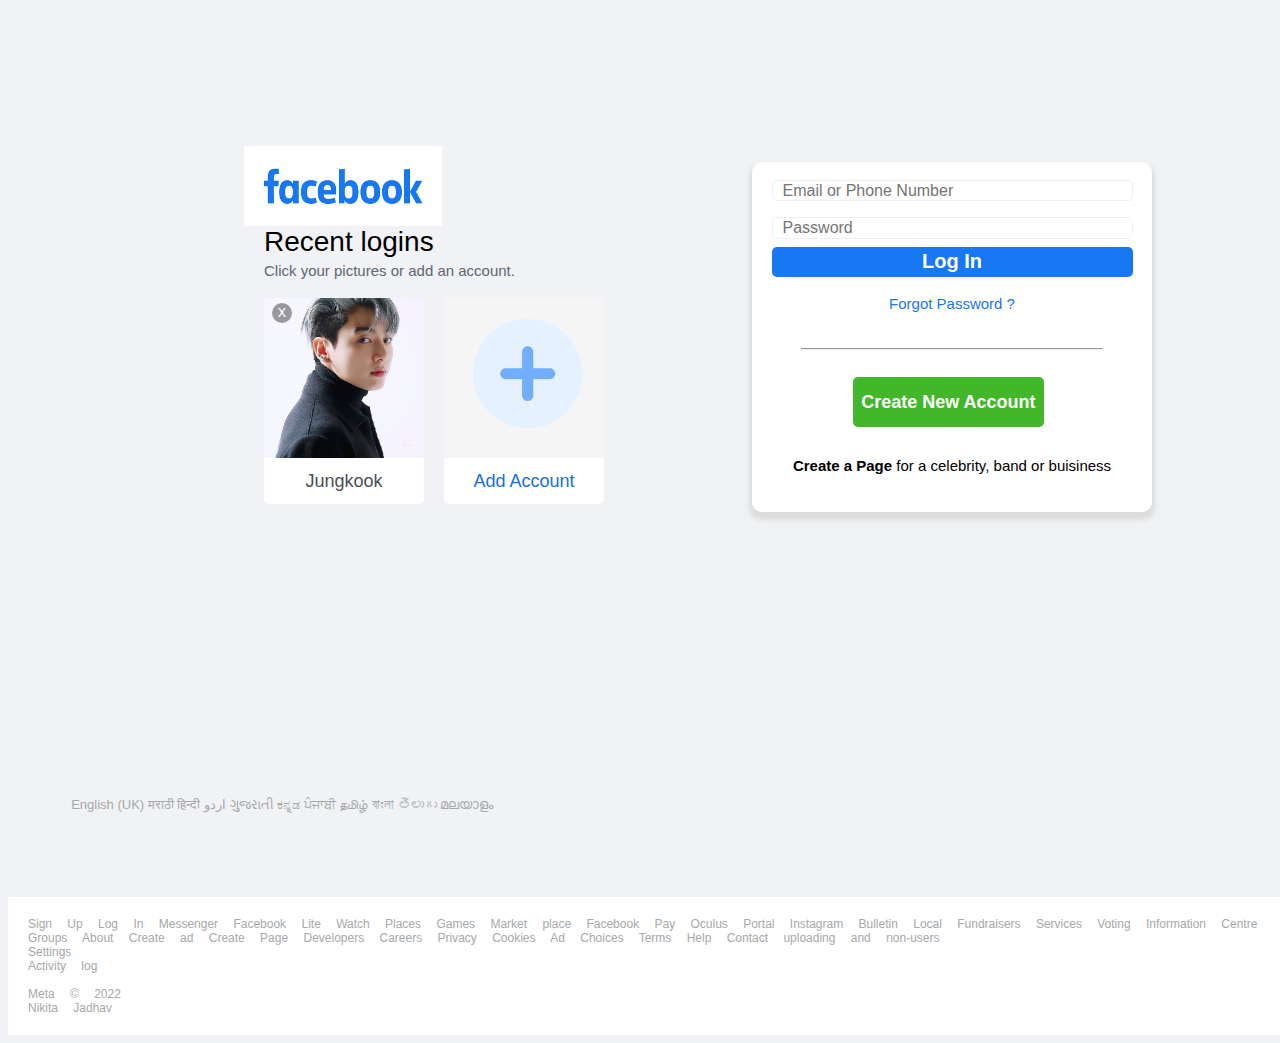
<file: index.html>
<html>
<head>
  <title> Facebook - Log in or Sign Up</title>
<link rel="stylesheet" href="style.css">
<link rel="icon" href="https://upload.wikimedia.org/wikipedia/commons/4/44/Facebook_Logo.png">

</head>
<body>
   <div id="Nikki">
     <div id="Recent-logins">
       <img id="Facebook" src="images/facebook.png" alt="Facebook_Logo"/>
       <div id="title" >Recent logins</div>
       <div id="subtitle">Click your pictures or add an account.</div>
       <div id="cards">
            <div id="card-1">
              <div id="cancel">x</div>
              <img id="card-1-img"  src="images/jk2.jpeg"  alt="profile picture">
              <div class="username">Jungkook</div>
            </div>



            <div id="card-2">
              <img id="card-2-img"  src="images/add3.png"  alt="add-account">
              <div id="add-account" class="username">Add Account</div>
            </div>
</div>
     </div>
     <div id="login">
     <input type="Email" placeholder="Email or Phone Number">
      <input type="password" placeholder="Password">
     <input type="button"  value="Log In"  id="login-button">
      <a href="">Forgot Password ?<a>
<hr width="100px"/>
     <input type="button" value="Create New Account" id="create-account">

     <div id="last" ><b>Create a Page</b> for a celebrity, band or buisiness</div>
</div>
   </div>


  <p>
English (UK)
मराठी
हिन्दी
اردو
ગુજરાતી
ಕನ್ನಡ
ਪੰਜਾਬੀ
தமிழ்
বাংলা
తెలుగు
മലയാളം
</p>

<footer>
Sign Up Log In  Messenger  Facebook Lite  Watch  Places  Games  Market  place  Facebook Pay Oculus Portal  Instagram  Bulletin Local  Fundraisers  Services Voting Information Centre Groups About Create ad Create Page Developers Careers Privacy Cookies Ad Choices
Terms Help Contact uploading and non-users<br/>
Settings<br/>
Activity log
<br/><br/>
Meta © 2022<br/>
Nikita Jadhav
    </footer>


</body>
</html>
</file>
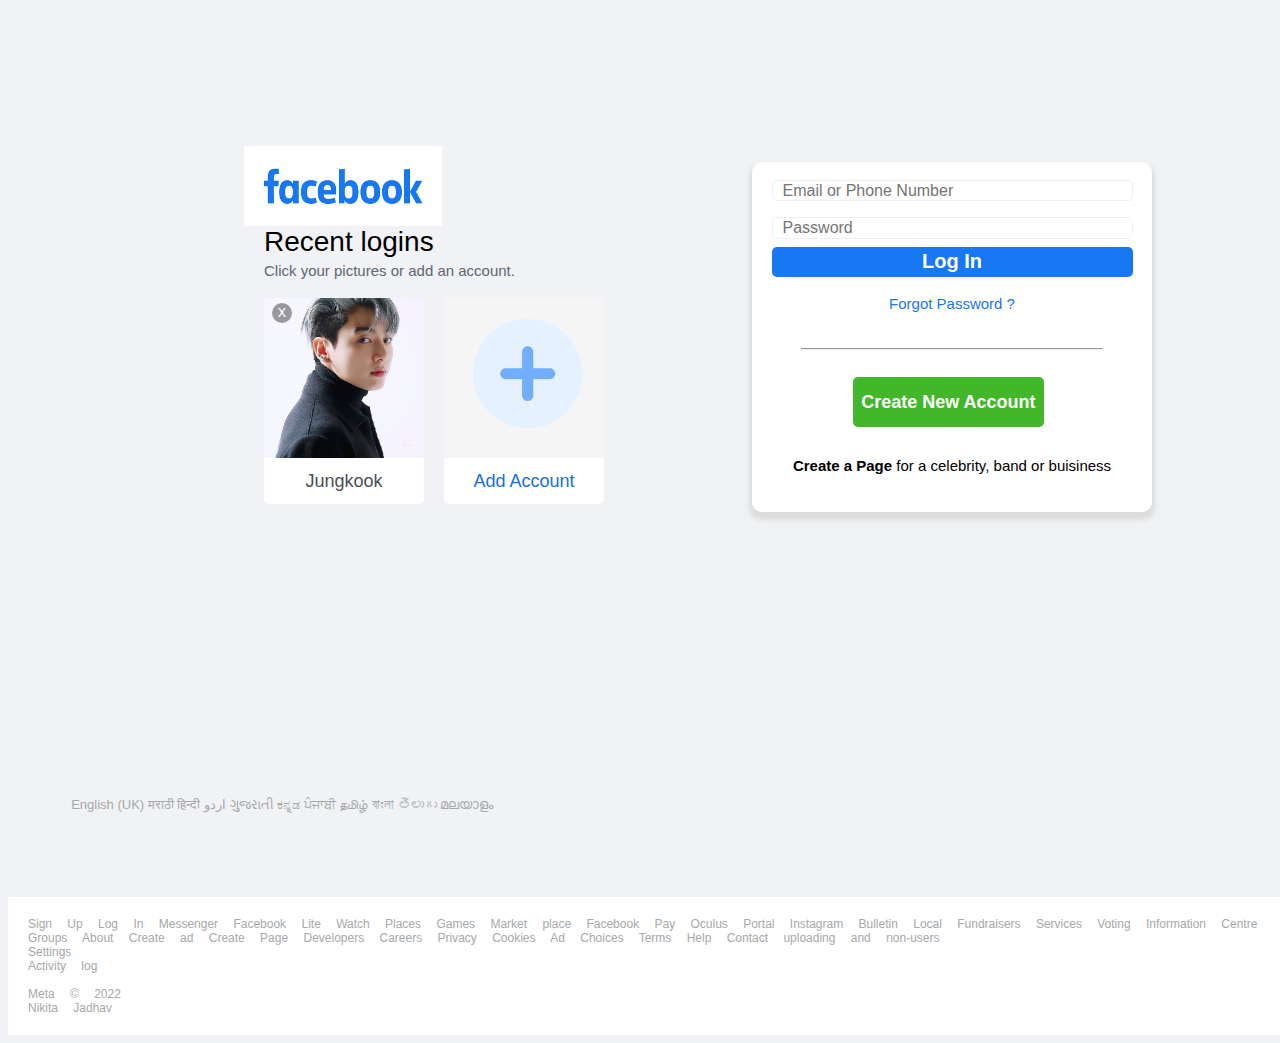
<file: face.html>
<html>
<head>
  <title> Facebook - Log in or Sign Up</title>
<link rel="stylesheet" href="style.css">
<link rel="icon" href="https://upload.wikimedia.org/wikipedia/commons/4/44/Facebook_Logo.png">

</head>
<body>
   <div id="Nikki">
     <div id="Recent-logins">
       <img id="Facebook" src="images/facebook.png" alt="Facebook_Logo"/>
       <div id="title" >Recent logins</div>
       <div id="subtitle">Click your pictures or add an account.</div>
       <div id="cards">
            <div id="card-1">
              <div id="cancel">x</div>
              <img id="card-1-img"  src="images/jk2.jpeg"  alt="profile picture">
              <div class="username">Jungkook</div>
            </div>



            <div id="card-2">
              <img id="card-2-img"  src="images/add3.png"  alt="add-account">
              <div id="add-account" class="username">Add Account</div>
            </div>
</div>
     </div>
     <div id="login">
     <input type="Email" placeholder="Email or Phone Number">
      <input type="password" placeholder="Password">
     <input type="button"  value="Log In"  id="login-button">
      <a href="">Forgot Password ?<a>
<hr width="100px"/>
     <input type="button" value="Create New Account" id="create-account">

     <div id="last" ><b>Create a Page</b> for a celebrity, band or buisiness</div>
</div>
   </div>


  <p>
English (UK)
मराठी
हिन्दी
اردو
ગુજરાતી
ಕನ್ನಡ
ਪੰਜਾਬੀ
தமிழ்
বাংলা
తెలుగు
മലയാളം
</p>

<footer>
Sign Up Log In  Messenger  Facebook Lite  Watch  Places  Games  Market  place  Facebook Pay Oculus Portal  Instagram  Bulletin Local  Fundraisers  Services Voting Information Centre Groups About Create ad Create Page Developers Careers Privacy Cookies Ad Choices
Terms Help Contact uploading and non-users<br/>
Settings<br/>
Activity log
<br/><br/>
Meta © 2022<br/>
Nikita Jadhav
    </footer>


</body>
</html>
</file>
<file: style.css>
*{
  margin-top: 0%;
  padding: 0;
  font-family:Helvetica, sans-serif, Arial;
  box-sizing: border-box;
}


body{
  background-color:#f0f2f5;
  position: relative;
  height:115vh;
  overflow-x: hidden;
}

#Nikki{
  display: flex;

}
#Recent-logins{
  display: flex;
  flex-direction: column;
  position:relative;
  left: 20vw;
  top:13vw;
  margin-right: 30vw;
}
#Facebook{
  height: 80px;
  width: 198px;
  margin:-20px;
}
#Recent-logins >#title{
  font-size: 28px;
  font-weight: normal;
  line-height: 32px;
  margin-top: 20px;
  margin-bottom: 5px;
}
#Recent-logins >#subtitle{
  color: #606770;
  font-size: 15px;
  line-height: 15px;
  margin-bottom: 20px;
  font-weight: 400;
}
#cards{
  display: flex;
}
#card-1,#card-2{

  position:relative;
  background-color: white;
  margin-right: 10px;
  border-radius: 5px;
  margin-right: 20px;
}
#card-1:hover,#card-2:hover{
  box-shadow: 0 8px 16px rgba(0, 0, 0, 0.2);
  cursor: pointer;
  transition: box-shadow 0.3s;

}
#card-1-img{
  height:160px;
  width: 160px;
  border-top-left-radius: 5px;
  border-top-right-radius: 5px;
}
#card-2-img{
  height:160px;
  width: 160px;
  border-top-left-radius: 5px;
  border-top-right-radius: 5px;
}
#add-account{
  color:#166FE5;
}
.username{
  font-size: 18px;
  line-height: 22px;
  padding: 12px;
  text-align: center;
  color: rgb(75, 79, 86);
}
#cancel{
  position: absolute;
  left: 8px;
  color: white;
  top:5px;
  border-radius: 50%;
  height: 20px;
  text-align: center;
  width: 20px;
  background-color: rgb(63,62,62);
  opacity: 0.5;

}
#card-1:hover #cancel{
  background-color: white;
  opacity: 1.0;
  color: rgb(194, 193, 193);
  height: 25px;
  width: 25px;
  line-height:22px;
  top:-5px;
  left: -5px;
  font-size: 25px;
  transition: 0.3s;
}
#login{
  position: relative;
  background-color: #ffffff;
  height: 350px;
  width: 400px;
  border-radius: 10px;
  display: flex;
  flex-direction: column;
  top:18vh;
  justify-content: flex-start;
  padding: 10px 10px 20px 10px;
  align-items: center;
  box-shadow: 0 5px 5px 3px gainsboro;

}
#login >a{
  margin:18px 0;
  text-decoration: none;
  font-size: 15px;
  color:#1877F2;

}
#login > a:hover{
  text-decoration: underline;
  cursor: pointer;

}
hr{
  width:95%;
  height:0.1%;
  background-color: rgb(194, 193, 193);


}
#login > input[type=email], #login >input[type=password]{
  height: 395%;
  margin: 8px 0;
  border-radius: 5px;
  padding-left: 10px;
  font-size: 16px;
  width: 95%;
  border: 1.5px solid #EEEFF0;
}
#login >input[type:password]{
  margin-bottom: 12px;
}


#login> input[type=email]:focus ,#logins > input[type=password]:focus{
  outline: none;
  border: 1px solid blue;
  box-shadow: 0 0 5px #719ECE;
  caret-color: blue;
}
#login-button{
  background-color: #1877F2;
  color:#FFFFFF;
  font-size: 20px;
  border-radius: 5px;
  border: none;
  min-height: 30px;
  font-weight: bold;
  width: 95%;
}
#login-button:hover{
  background-color: #166FE5;
  cursor:pointer;
}


#create-account
{
  background-color: #42b72a;
  color:#FFFFFF;
  font-size: 18px;
  border-radius: 5px;
  border: none;
  height:50px;
  font-weight:bold;
  width: 60%;
  margin-top: 20px;
  margin-left: 60px;
  margin-bottom: 30px;
}
#create-account:hover{
  background-color: #36A420;
  cursor: pointer;
}
#last{
  color: Black;
}
p{
  font-size: 13px;
  position:absolute;
   top:77%;
    margin-right: 70px;
    margin-left: 5%;
    color: #a6a8aa;
}
footer{
  background-color: #FFFFFF;
  position: absolute;
  bottom: 0;
  width: 100vw;
  padding: 20px;
  color: #a6a8aa;
  font-size: 12px;
margin-top: 100px;
  margin-right: 70px;
  display: flex;
  justify-content: center;
  word-spacing: 12px;
  list-style: 20px;

}
@media screen and (max-width:1114px){
  #recent-logins{
    left:70px;
    margin-right:22vw;
  }
  #login{
    right:30px;
  }
}
@media screen and (max-width:900px){
  body{
    height:150vh;
  }
  #Nikki{
    flex-direction: column;
    align-items: center;
    justify-content: center;
  }
  #recent-logins{
    margin-right: 0;
    align-items: center;
    left: 0;
    top:20px;

  }
  #card-1{
    margin-right: 5px;
  }
  #card-2{
    margin-left: 5px;
    margin-right: 0;
  }
  #login{
    text-align: center;
    left: 0;
    margin-right: 0;
    margin-top: -30px;
    top:80px;

  }
  #recent-logins,#login{
    position: relative;
  }
  footer{
    position: absolute;
    padding: 30px;
    width: 100vw;
  }
}

@media screen and (max-height:670px){
  footer{
    position: relative;
    top:100px;
  }
}
</file>
